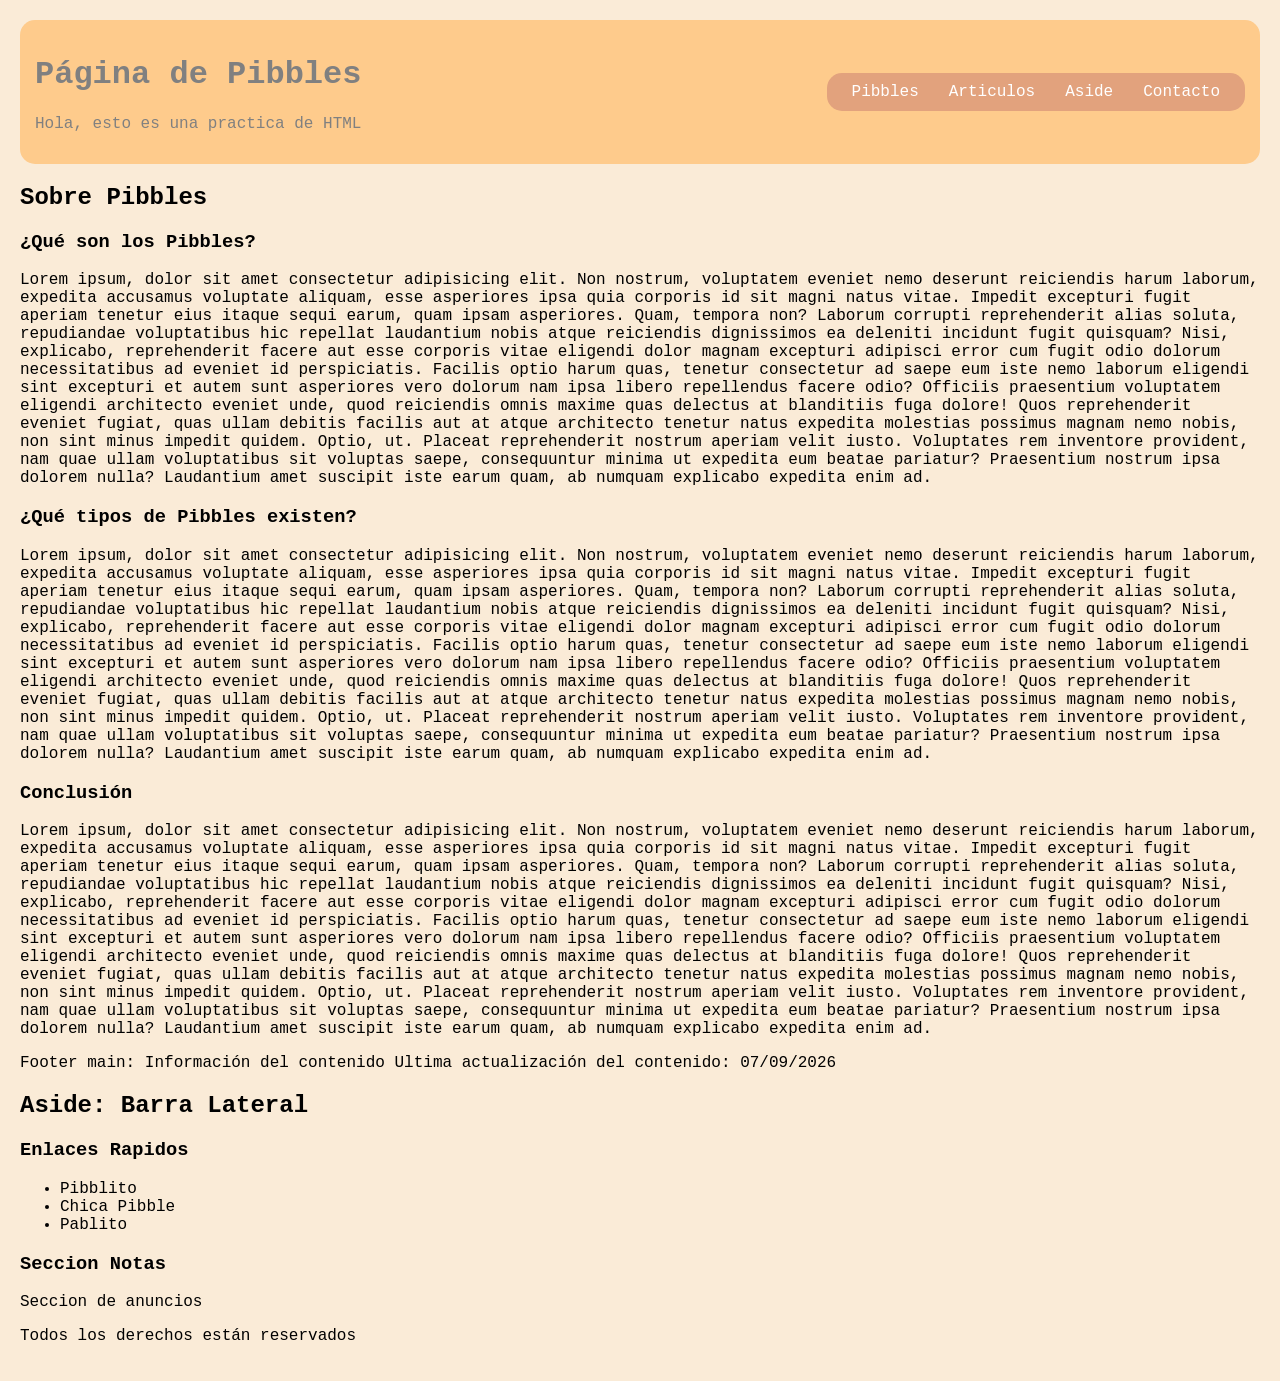
<file: 02092026/index.html>
<!DOCTYPE html>
<html lang="es">
<head>
    <meta charset="UTF-8">
    <meta name="viewport" content="width=device-width, initial-scale=1.0">
    <title>Document</title>
    <link rel="stylesheet" href="estilos.css">
</head>
<body>
    <header>
        <div class="container">
            <h1>Página de Pibbles</h1>
            <p>Hola, esto es una practica de HTML</p>
        </div>

        <nav>
            <ul>
                <li><a href="">Pibbles</a></li>
                <li><a href="">Articulos</a></li>
                <li><a href="">Aside</a></li>
                <li><a href="">Contacto</a></li>
            </ul>
        </nav>
    </header>

    <main>
        <article>
            <h2>Sobre Pibbles</h2>
            <section>
                <h3>¿Qué son los Pibbles?</h3>
                <p>Lorem ipsum, dolor sit amet consectetur adipisicing elit. Non nostrum, voluptatem eveniet nemo deserunt reiciendis harum laborum, expedita accusamus voluptate aliquam, esse asperiores ipsa quia corporis id sit magni natus vitae. Impedit excepturi fugit aperiam tenetur eius itaque sequi earum, quam ipsam asperiores. Quam, tempora non? Laborum corrupti reprehenderit alias soluta, repudiandae voluptatibus hic repellat laudantium nobis atque reiciendis dignissimos ea deleniti incidunt fugit quisquam? Nisi, explicabo, reprehenderit facere aut esse corporis vitae eligendi dolor magnam excepturi adipisci error cum fugit odio dolorum necessitatibus ad eveniet id perspiciatis. Facilis optio harum quas, tenetur consectetur ad saepe eum iste nemo laborum eligendi sint excepturi et autem sunt asperiores vero dolorum nam ipsa libero repellendus facere odio? Officiis praesentium voluptatem eligendi architecto eveniet unde, quod reiciendis omnis maxime quas delectus at blanditiis fuga dolore! Quos reprehenderit eveniet fugiat, quas ullam debitis facilis aut at atque architecto tenetur natus expedita molestias possimus magnam nemo nobis, non sint minus impedit quidem. Optio, ut. Placeat reprehenderit nostrum aperiam velit iusto. Voluptates rem inventore provident, nam quae ullam voluptatibus sit voluptas saepe, consequuntur minima ut expedita eum beatae pariatur? Praesentium nostrum ipsa dolorem nulla? Laudantium amet suscipit iste earum quam, ab numquam explicabo expedita enim ad.</p>
            </section>
            <section>
                <h3>¿Qué tipos de Pibbles existen?</h3>
                <p>Lorem ipsum, dolor sit amet consectetur adipisicing elit. Non nostrum, voluptatem eveniet nemo deserunt reiciendis harum laborum, expedita accusamus voluptate aliquam, esse asperiores ipsa quia corporis id sit magni natus vitae. Impedit excepturi fugit aperiam tenetur eius itaque sequi earum, quam ipsam asperiores. Quam, tempora non? Laborum corrupti reprehenderit alias soluta, repudiandae voluptatibus hic repellat laudantium nobis atque reiciendis dignissimos ea deleniti incidunt fugit quisquam? Nisi, explicabo, reprehenderit facere aut esse corporis vitae eligendi dolor magnam excepturi adipisci error cum fugit odio dolorum necessitatibus ad eveniet id perspiciatis. Facilis optio harum quas, tenetur consectetur ad saepe eum iste nemo laborum eligendi sint excepturi et autem sunt asperiores vero dolorum nam ipsa libero repellendus facere odio? Officiis praesentium voluptatem eligendi architecto eveniet unde, quod reiciendis omnis maxime quas delectus at blanditiis fuga dolore! Quos reprehenderit eveniet fugiat, quas ullam debitis facilis aut at atque architecto tenetur natus expedita molestias possimus magnam nemo nobis, non sint minus impedit quidem. Optio, ut. Placeat reprehenderit nostrum aperiam velit iusto. Voluptates rem inventore provident, nam quae ullam voluptatibus sit voluptas saepe, consequuntur minima ut expedita eum beatae pariatur? Praesentium nostrum ipsa dolorem nulla? Laudantium amet suscipit iste earum quam, ab numquam explicabo expedita enim ad.</p>
            </section>
            <section>
                <h3>Conclusión</h3>
                <p>Lorem ipsum, dolor sit amet consectetur adipisicing elit. Non nostrum, voluptatem eveniet nemo deserunt reiciendis harum laborum, expedita accusamus voluptate aliquam, esse asperiores ipsa quia corporis id sit magni natus vitae. Impedit excepturi fugit aperiam tenetur eius itaque sequi earum, quam ipsam asperiores. Quam, tempora non? Laborum corrupti reprehenderit alias soluta, repudiandae voluptatibus hic repellat laudantium nobis atque reiciendis dignissimos ea deleniti incidunt fugit quisquam? Nisi, explicabo, reprehenderit facere aut esse corporis vitae eligendi dolor magnam excepturi adipisci error cum fugit odio dolorum necessitatibus ad eveniet id perspiciatis. Facilis optio harum quas, tenetur consectetur ad saepe eum iste nemo laborum eligendi sint excepturi et autem sunt asperiores vero dolorum nam ipsa libero repellendus facere odio? Officiis praesentium voluptatem eligendi architecto eveniet unde, quod reiciendis omnis maxime quas delectus at blanditiis fuga dolore! Quos reprehenderit eveniet fugiat, quas ullam debitis facilis aut at atque architecto tenetur natus expedita molestias possimus magnam nemo nobis, non sint minus impedit quidem. Optio, ut. Placeat reprehenderit nostrum aperiam velit iusto. Voluptates rem inventore provident, nam quae ullam voluptatibus sit voluptas saepe, consequuntur minima ut expedita eum beatae pariatur? Praesentium nostrum ipsa dolorem nulla? Laudantium amet suscipit iste earum quam, ab numquam explicabo expedita enim ad.</p>
            </section>
        </article>

        <div class="main-footer">
            <span>Footer main: Información del contenido</span>
            <span>Ultima actualización del contenido: 07/09/2026</span>
        </div>
    </main>

    <aside>
        <h2>Aside: Barra Lateral</h2>
        <section>
            <h3>Enlaces Rapidos</h3>
            <ul>
                <li>Pibblito</li>
                <li>Chica Pibble</li>
                <li>Pablito</li>
            </ul>
        </section>
        <section>
            <h3>Seccion Notas</h3>
            <p>Seccion de anuncios</p>
        </section>
    </aside>

    <footer class="page-footer">
        <p>Todos los derechos están reservados</p>
    </footer>
</body>
</html>
</file>
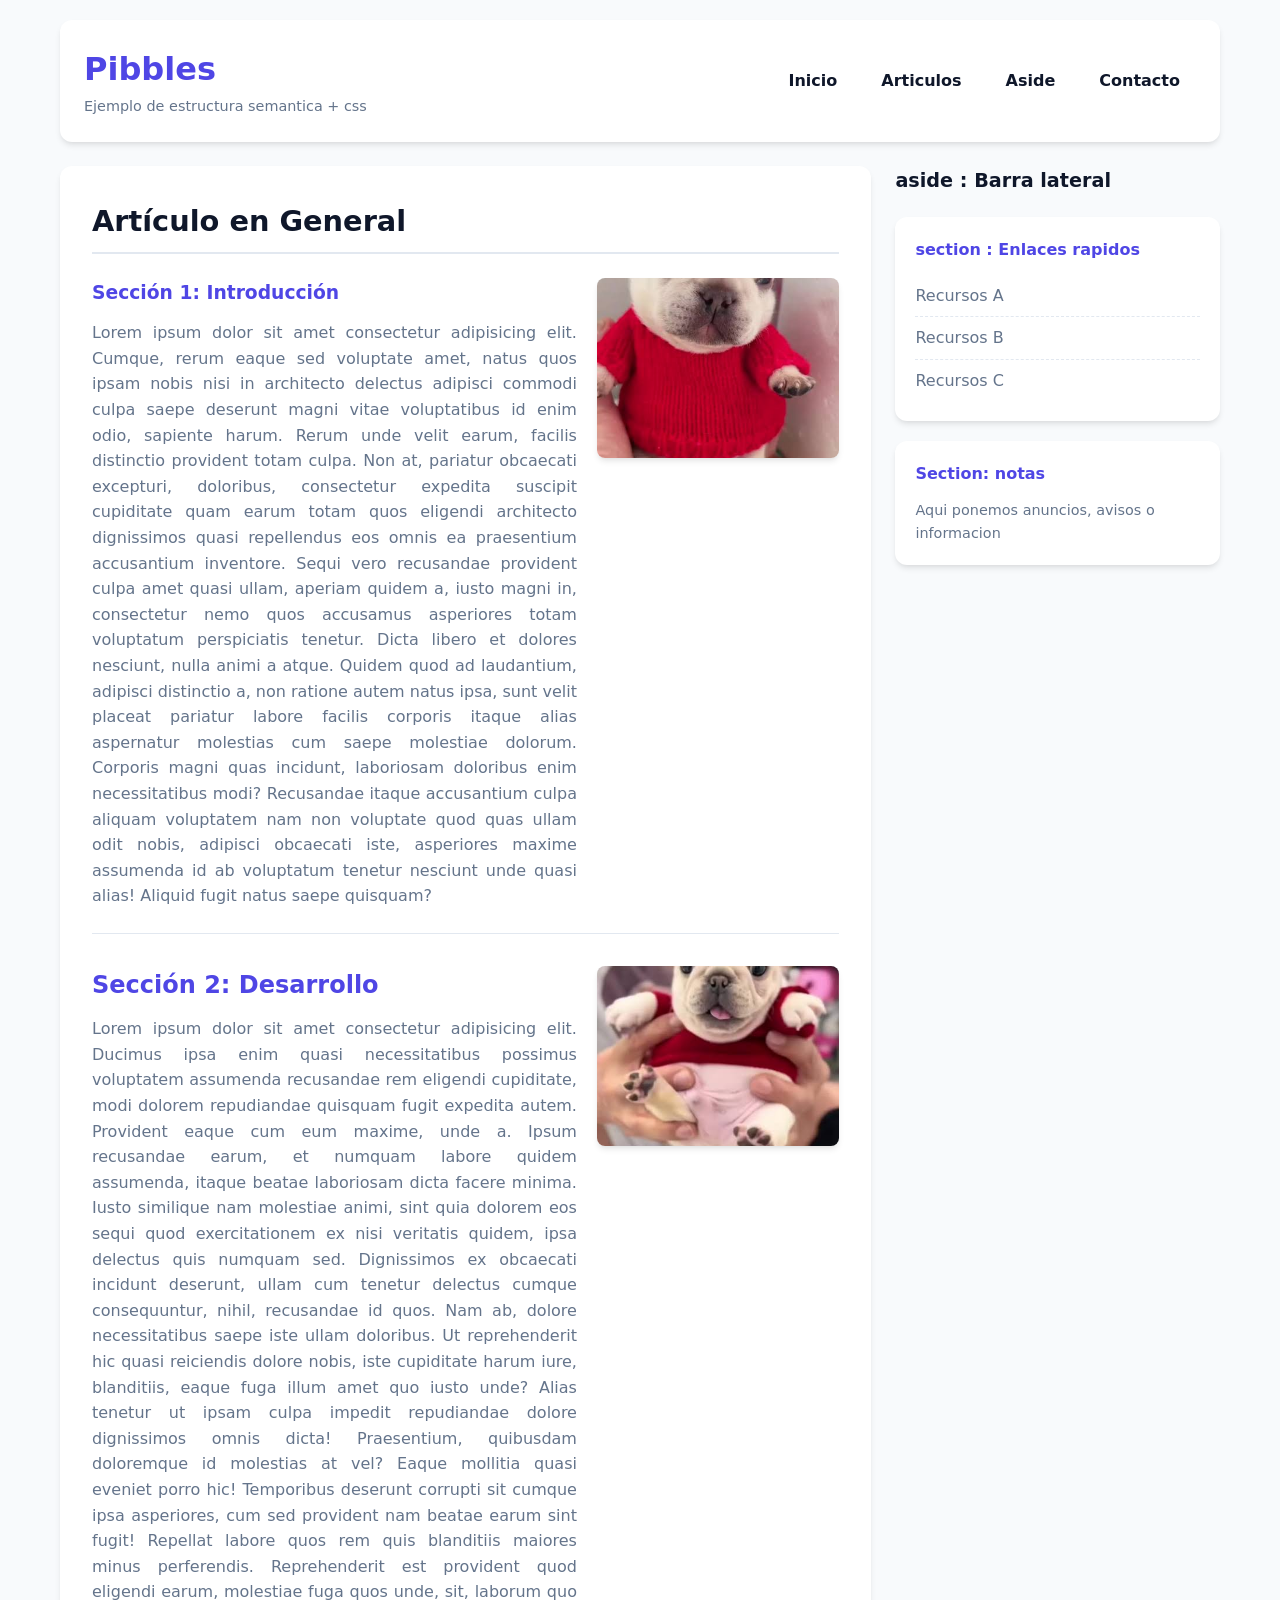
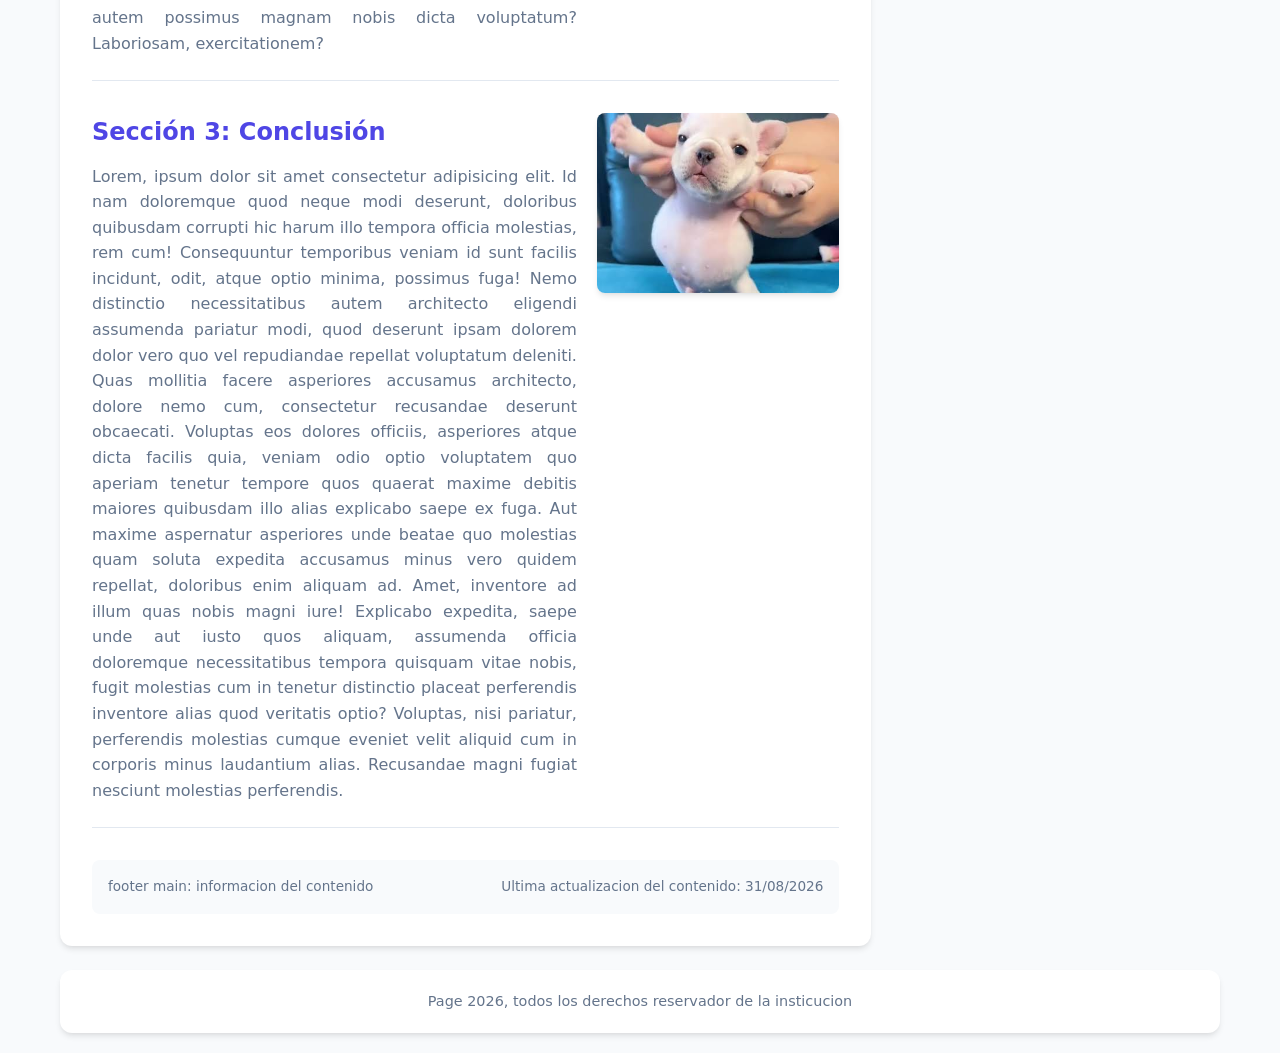
<file: 07092026/index.html>
<!DOCTYPE html>
<html lang="es">
<head>
    <link rel="stylesheet" href="estilos.css">
    <meta charset="UTF-8">
    <meta name="viewport" content="width=device-width, initial-scale=1.0">
    <title>Pibblitos</title>
</head>
<body>
    <div class="container">
        <header>
            <div>
                <h1>Pibbles</h1>
                <p>Ejemplo de estructura semantica + css</p>
            </div>

            <nav>
                <ul>
                    <li><a href="">Inicio</a></li>
                    <li><a href="">Articulos</a></li>
                    <li><a href="">Aside</a></li>
                    <li><a href="">Contacto</a></li>
                </ul>
            </nav>
        </header>
        
        <div class="layout">
            <main>
                <article>
  <h2>Artículo en General</h2>

  <section class="seccion-con-imagen">
    <div class="contenido">
      <h3>Sección 1: Introducción</h3>
      <p>Lorem ipsum dolor sit amet consectetur adipisicing elit. Cumque, rerum eaque sed voluptate amet, natus quos ipsam nobis nisi in architecto delectus adipisci commodi culpa saepe deserunt magni vitae voluptatibus id enim odio, sapiente harum. Rerum unde velit earum, facilis distinctio provident totam culpa. Non at, pariatur obcaecati excepturi, doloribus, consectetur expedita suscipit cupiditate quam earum totam quos eligendi architecto dignissimos quasi repellendus eos omnis ea praesentium accusantium inventore. Sequi vero recusandae provident culpa amet quasi ullam, aperiam quidem a, iusto magni in, consectetur nemo quos accusamus asperiores totam voluptatum perspiciatis tenetur. Dicta libero et dolores nesciunt, nulla animi a atque. Quidem quod ad laudantium, adipisci distinctio a, non ratione autem natus ipsa, sunt velit placeat pariatur labore facilis corporis itaque alias aspernatur molestias cum saepe molestiae dolorum. Corporis magni quas incidunt, laboriosam doloribus enim necessitatibus modi? Recusandae itaque accusantium culpa aliquam voluptatem nam non voluptate quod quas ullam odit nobis, adipisci obcaecati iste, asperiores maxime assumenda id ab voluptatum tenetur nesciunt unde quasi alias! Aliquid fugit natus saepe quisquam?</p>
    </div>
    <img src="img/imagen1.jpg" alt="Descripción de la imagen 1">
  </section>

  <section class="seccion-con-imagen">
    <div class="contenido">
      <h2>Sección 2: Desarrollo</h2>
      <p>Lorem ipsum dolor sit amet consectetur adipisicing elit. Ducimus ipsa enim quasi necessitatibus possimus voluptatem assumenda recusandae rem eligendi cupiditate, modi dolorem repudiandae quisquam fugit expedita autem. Provident eaque cum eum maxime, unde a. Ipsum recusandae earum, et numquam labore quidem assumenda, itaque beatae laboriosam dicta facere minima. Iusto similique nam molestiae animi, sint quia dolorem eos sequi quod exercitationem ex nisi veritatis quidem, ipsa delectus quis numquam sed. Dignissimos ex obcaecati incidunt deserunt, ullam cum tenetur delectus cumque consequuntur, nihil, recusandae id quos. Nam ab, dolore necessitatibus saepe iste ullam doloribus. Ut reprehenderit hic quasi reiciendis dolore nobis, iste cupiditate harum iure, blanditiis, eaque fuga illum amet quo iusto unde? Alias tenetur ut ipsam culpa impedit repudiandae dolore dignissimos omnis dicta! Praesentium, quibusdam doloremque id molestias at vel? Eaque mollitia quasi eveniet porro hic! Temporibus deserunt corrupti sit cumque ipsa asperiores, cum sed provident nam beatae earum sint fugit! Repellat labore quos rem quis blanditiis maiores minus perferendis. Reprehenderit est provident quod eligendi earum, molestiae fuga quos unde, sit, laborum quo autem possimus magnam nobis dicta voluptatum? Laboriosam, exercitationem?</p>
    </div>
    <img src="img/imagen2.jpg" alt="Descripción de la imagen 2">
  </section>

  <section class="seccion-con-imagen">
    <div class="contenido">
      <h2>Sección 3: Conclusión</h2>
      <p>Lorem, ipsum dolor sit amet consectetur adipisicing elit. Id nam doloremque quod neque modi deserunt, doloribus quibusdam corrupti hic harum illo tempora officia molestias, rem cum! Consequuntur temporibus veniam id sunt facilis incidunt, odit, atque optio minima, possimus fuga! Nemo distinctio necessitatibus autem architecto eligendi assumenda pariatur modi, quod deserunt ipsam dolorem dolor vero quo vel repudiandae repellat voluptatum deleniti. Quas mollitia facere asperiores accusamus architecto, dolore nemo cum, consectetur recusandae deserunt obcaecati. Voluptas eos dolores officiis, asperiores atque dicta facilis quia, veniam odio optio voluptatem quo aperiam tenetur tempore quos quaerat maxime debitis maiores quibusdam illo alias explicabo saepe ex fuga. Aut maxime aspernatur asperiores unde beatae quo molestias quam soluta expedita accusamus minus vero quidem repellat, doloribus enim aliquam ad. Amet, inventore ad illum quas nobis magni iure! Explicabo expedita, saepe unde aut iusto quos aliquam, assumenda officia doloremque necessitatibus tempora quisquam vitae nobis, fugit molestias cum in tenetur distinctio placeat perferendis inventore alias quod veritatis optio? Voluptas, nisi pariatur, perferendis molestias cumque eveniet velit aliquid cum in corporis minus laudantium alias. Recusandae magni fugiat nesciunt molestias perferendis.</p>
    </div>
    <img src="img/imagen3.jpg" alt="Descripción de la imagen 3">
  </section>
</article>
     <!-- Footer de el Main -->
                <div class="main-footer">
                    <span> footer main: informacion del contenido</span>
                    <span>Ultima actualizacion del contenido: 31/08/2026</span>
                </div>
            </main>

            <!-- ASIDE -->
            <aside>
                <h2> aside : Barra lateral</h2>
                <section>
                    <h3> section : Enlaces rapidos </h3>
                    <ul>
                        <li>Recursos A</li>
                        <li>Recursos B</li>
                        <li>Recursos C</li>
                    </ul>
                </section>
                <section>
                    <h3>Section: notas</h3>
                    <p> Aqui ponemos anuncios, avisos o informacion </p>
                </section>
            </aside>

            
        </div>
        <!-- FOOTER -->
        <footer class="page-footer">
            Page 2026, todos los derechos reservador de la insticucion

        </footer>
    </div>
</body>
</html>
</file>
<file: 02092026/estilos.css>
*{
    box-sizing: border-box;
}

body{
    margin: 0px;
    padding: 20px;
    font-family: 'Courier New', Courier, monospace;
    background-color: antiquewhite;
}

.container {
    width: 100%;
}

header{
    background-color: rgb(254, 203, 140);
    color: gray;
    padding: 15px;
    border-radius: 15px;
    display: flex;
    justify-content: space-between;
    align-items: center;
}

nav{
    background-color: #e2a27d;
    padding: 10px 15px;
    border-radius: 15px;
}

nav ul{
    list-style: none;
    display: flex;
    gap: 10px;
    padding: 0;
    margin: 0;
}

nav a {
    text-decoration: none;
    color: white;
    padding: 5px 10px;
}

nav a:hover {
    background-color: #c05a5a;
    border-radius: 5px;
    
}
</file>
<file: 07092026/estilos.css>
:root {
    --primary-color: #4f46e5;
    --primary-hover: #4338ca;
    --bg-main: #f8fafc;
    --bg-card: #ffffff;
    --text-dark: #0f172a;
    --text-muted: #64748b;
    --border-color: #e2e8f0;
    --radius: 12px;
    --shadow: 0 4px 6px -1px rgba(0, 0, 0, 0.1), 0 2px 4px -2px rgba(0, 0, 0, 0.05);
}

* {
    margin: 0;
    padding: 0;
    box-sizing: border-box;
}

body {
    font-family: 'Segoe UI', system-ui, -apple-system, sans-serif;
    background-color: var(--bg-main);
    color: var(--text-dark);
    line-height: 1.6;
}

.container {
    max-width: 1200px;
    margin: 0 auto;
    padding: 20px;
}

header {
    background-color: var(--bg-card);
    padding: 24px;
    border-radius: var(--radius);
    box-shadow: var(--shadow);
    margin-bottom: 24px;
    display: flex;
    justify-content: space-between;
    align-items: center;
    flex-wrap: wrap;
    gap: 16px;
}

header h1 {
    color: var(--primary-color);
    font-size: 2rem;
}

header p {
    color: var(--text-muted);
    font-size: 0.9rem;
}

nav ul {
    display: flex;
    list-style: none;
    gap: 12px;
}

nav a {
    text-decoration: none;
    color: var(--text-dark);
    font-weight: 600;
    padding: 8px 16px;
    border-radius: 8px;
    transition: all 0.2s ease;
}

nav a:hover {
    background-color: var(--primary-color);
    color: #ffffff;
}


.layout {
    display: grid;
    grid-template-columns: 1fr;
    gap: 24px;
}

@media (min-width: 850px) {
    .layout {
        grid-template-columns: 2.5fr 1fr;
    }
}

main {
    background-color: var(--bg-card);
    padding: 32px;
    border-radius: var(--radius);
    box-shadow: var(--shadow);
}

article > h2 {
    font-size: 1.8rem;
    margin-bottom: 24px;
    border-bottom: 2px solid var(--border-color);
    padding-bottom: 8px;
}

/* Secciones con Imagen */
.seccion-con-imagen {
    display: flex;
    flex-direction: column;
    gap: 20px;
    margin-bottom: 32px;
    padding-bottom: 24px;
    border-bottom: 1px solid var(--border-color);
}

@media (min-width: 600px) {
    .seccion-con-imagen {
        flex-direction: row;
        align-items: flex-start;
    }
    
    .seccion-con-imagen .contenido {
        flex: 2;
    }

    .seccion-con-imagen img {
        flex: 1;
        width: 100%;
        max-width: 250px;
    }
}

.seccion-con-imagen h2, 
.seccion-con-imagen h3 {
    color: var(--primary-color);
    margin-bottom: 12px;
}

.seccion-con-imagen p {
    color: var(--text-muted);
    text-align: justify;
}

.seccion-con-imagen img {
    width: 100%;
    height: 180px;
    object-fit: cover;
    border-radius: 8px;
    box-shadow: var(--shadow);
}

.main-footer {
    display: flex;
    justify-content: space-between;
    flex-wrap: wrap;
    gap: 12px;
    margin-top: 16px;
    padding: 16px;
    background-color: var(--bg-main);
    border-radius: 8px;
    font-size: 0.85rem;
    color: var(--text-muted);
}

aside {
    display: flex;
    flex-direction: column;
    gap: 20px;
}

aside h2 {
    font-size: 1.2rem;
    color: var(--text-dark);
}

aside section {
    background-color: var(--bg-card);
    padding: 20px;
    border-radius: var(--radius);
    box-shadow: var(--shadow);
}

aside h3 {
    font-size: 1rem;
    color: var(--primary-color);
    margin-bottom: 12px;
}

aside ul {
    list-style: none;
}

aside li {
    padding: 8px 0;
    border-bottom: 1px dashed var(--border-color);
    color: var(--text-muted);
}

aside li:last-child {
    border-bottom: none;
}

aside p {
    color: var(--text-muted);
    font-size: 0.9rem;
}

.page-footer {
    margin-top: 24px;
    padding: 20px;
    background-color: var(--bg-card);
    text-align: center;
    border-radius: var(--radius);
    color: var(--text-muted);
    font-size: 0.9rem;
    box-shadow: var(--shadow);
}
</file>
